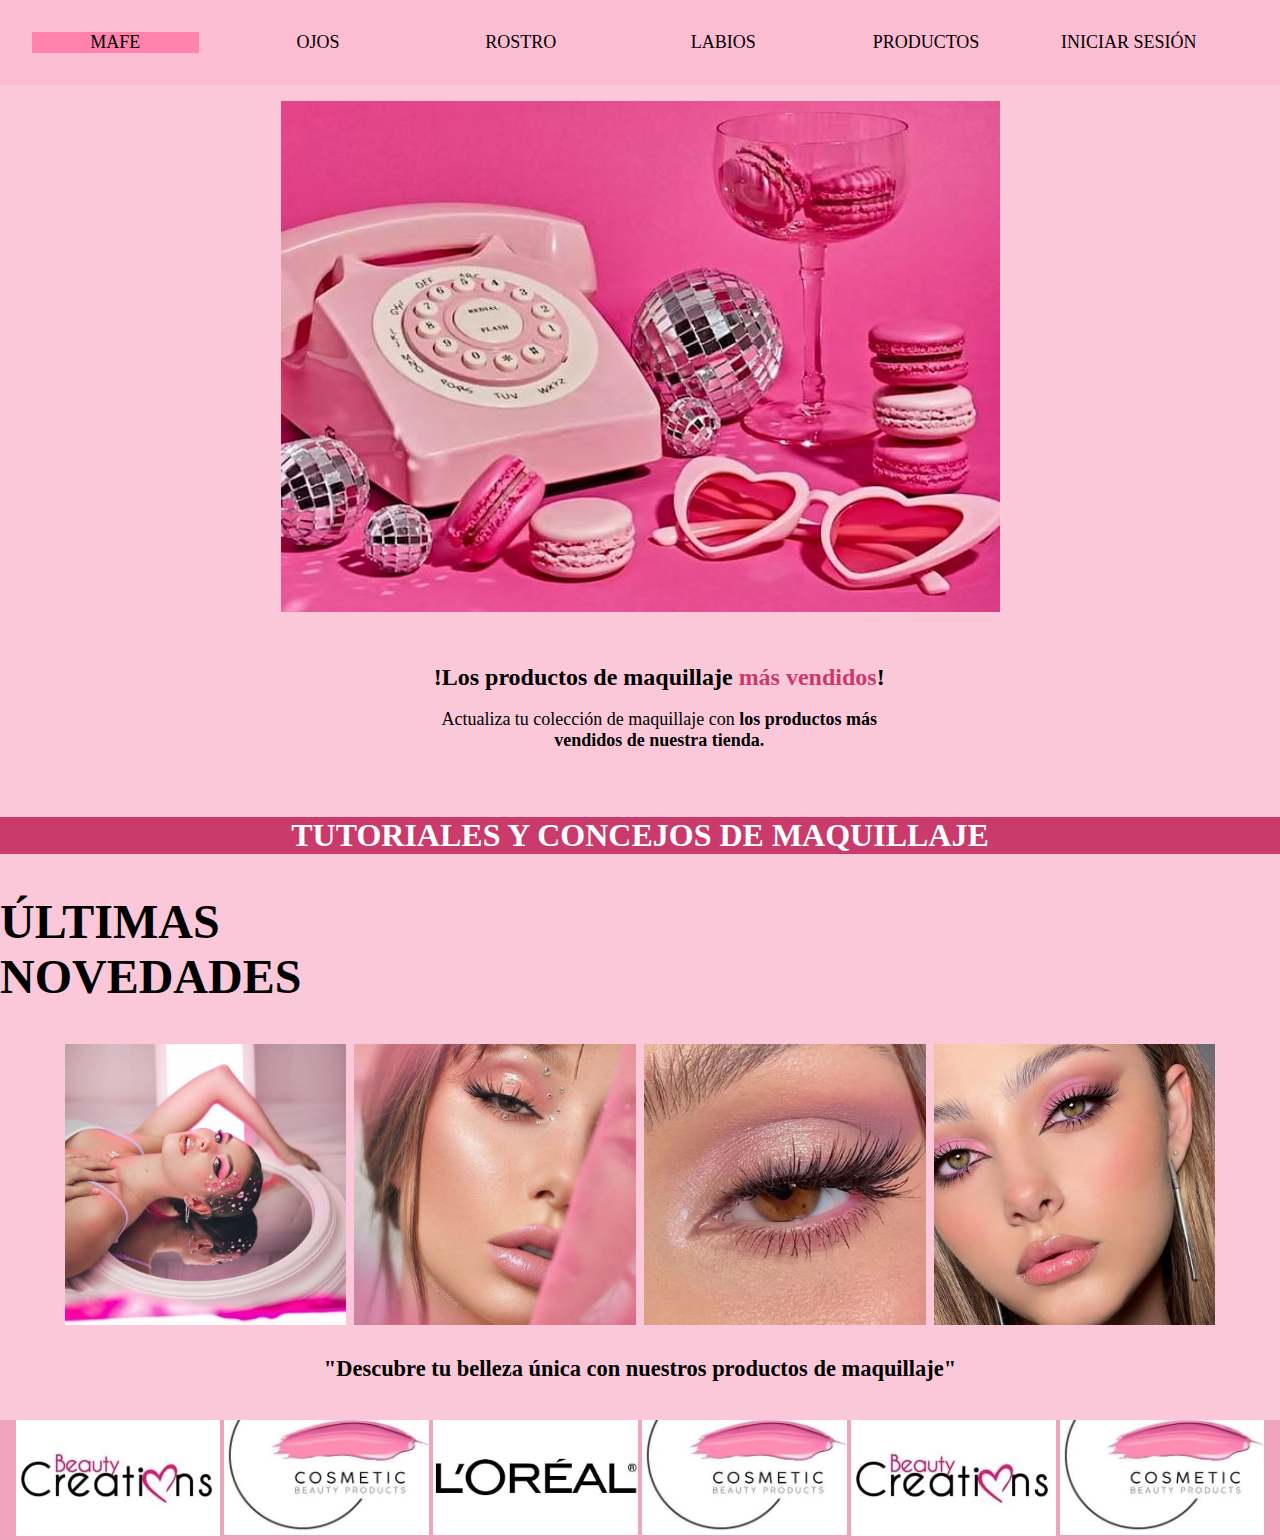
<file: index.html>
<!DOCTYPE html>
<html lang="es">
<head>
    <meta charset="UTF-8">
    <meta name="viewport" content="width=device-width, initial-scale=1.0">
    <title>Document</title>
    <link rel="stylesheet" href="css/estilos.css">
    <link rel="stylesheet" href="https://cdnjs.cloudflare.com/ajax/libs/font-awesome/6.5.2/css/all.min.css" integrity="sha512-SnH5WK+bZxgPHs44uWIX+LLJAJ9/2PkPKZ5QiAj6Ta86w+fsb2TkcmfRyVX3pBnMFcV7oQPJkl9QevSCWr3W6A==" crossorigin="anonymous" referrerpolicy="no-referrer" />
    <link rel="preconnect" href="https://fonts.googleapis.com">
    <link rel="preconnect" href="https://fonts.gstatic.com" crossorigin>
    <link href="https://fonts.googleapis.com/css2?family=Edu+VIC+WA+NT+Beginner:wght@400..700&display=swap" rel="stylesheet">
</head>
<body>
    <nav class="menu">
        <input type="checkbox" id="menu-toggle">
        <label for="menu-toggle" class="menu-icon">&#9776;</label>
        <ul class="menu-items">
            <li><a class="activado" href="index.html">MAFE</a></li>
            <li><a href="ojos.html">OJOS</a></li>
            <li><a href="rostro.html">ROSTRO</a></li>
            <li><a href="labios.html">LABIOS</a></li>
            <li><a href="productos.html">PRODUCTOS</a></li>
            <li><a href="iniciar_secion.html">INICIAR SESIÓN</a></li>

        </ul>
    </nav>
    <header>
        <img src="img/img5.jpg" alt="img1">
    </header>
    <section class="texto">
        <div>
            <h1>!Los productos de maquillaje <span class="texto_rosa">más vendidos</span>!</h1>
        </div>
        <div>
            <p>Actualiza tu colección de maquillaje con <strong>los productos más vendidos de nuestra tienda.</strong> </p>
        </div>
    </section>
    <section class="section1">
        <h1>TUTORIALES Y CONCEJOS DE MAQUILLAJE</h1>
    </section>
    <section class="section2">
        <h2>ÚLTIMAS NOVEDADES</h2>
        <div>
            <div class="img_novedades">
                <img src="img/img13.jpg" alt="">
            </div>
            <div class="img_novedades">
                <img src="img/img14.jpg" alt="">
            </div>
            <div class="img_novedades">
                <img src="img/img15.jpg" alt="">
            </div>
            <div class="img_novedades">
                <img src="img/img16.jpg" alt="">
            </div>
        </div>
    </section>
    <section class="section3">
        <div>
            <div>
                <h3>"Descubre tu belleza única con nuestros productos de maquillaje"</h3>
            </div>
            <div>
                <i class="fa-brands fa-instagram"></i>
                <i class="fa-brands fa-whatsapp"></i>
                <i class="fa-brands fa-facebook"></i>
            </div>
        </div>
    </section>
    <section class="section_logos">
        <div class="logos">
            <img class="img_logos" src="img/logo5.jpg" alt="">
        </div>
        <div class="logos">
            <img class="img_logos" src="img/logo4.jpg" alt="">
        </div>
        <div class="logos">
            <img class="img_logos" src="img/logo3.jpg" alt="">
        </div>
        <div class="logos">
            <img class="img_logos" src="img/logo4.jpg" alt="">
        </div>
        <div class="logos">
            <img class="img_logos" src="img/logo5.jpg" alt="">
        </div>
        <div class="logos">
            <img class="img_logos" src="img/logo4.jpg" alt="">
        </div>
    </section>
    
</body>
</html>
</file>
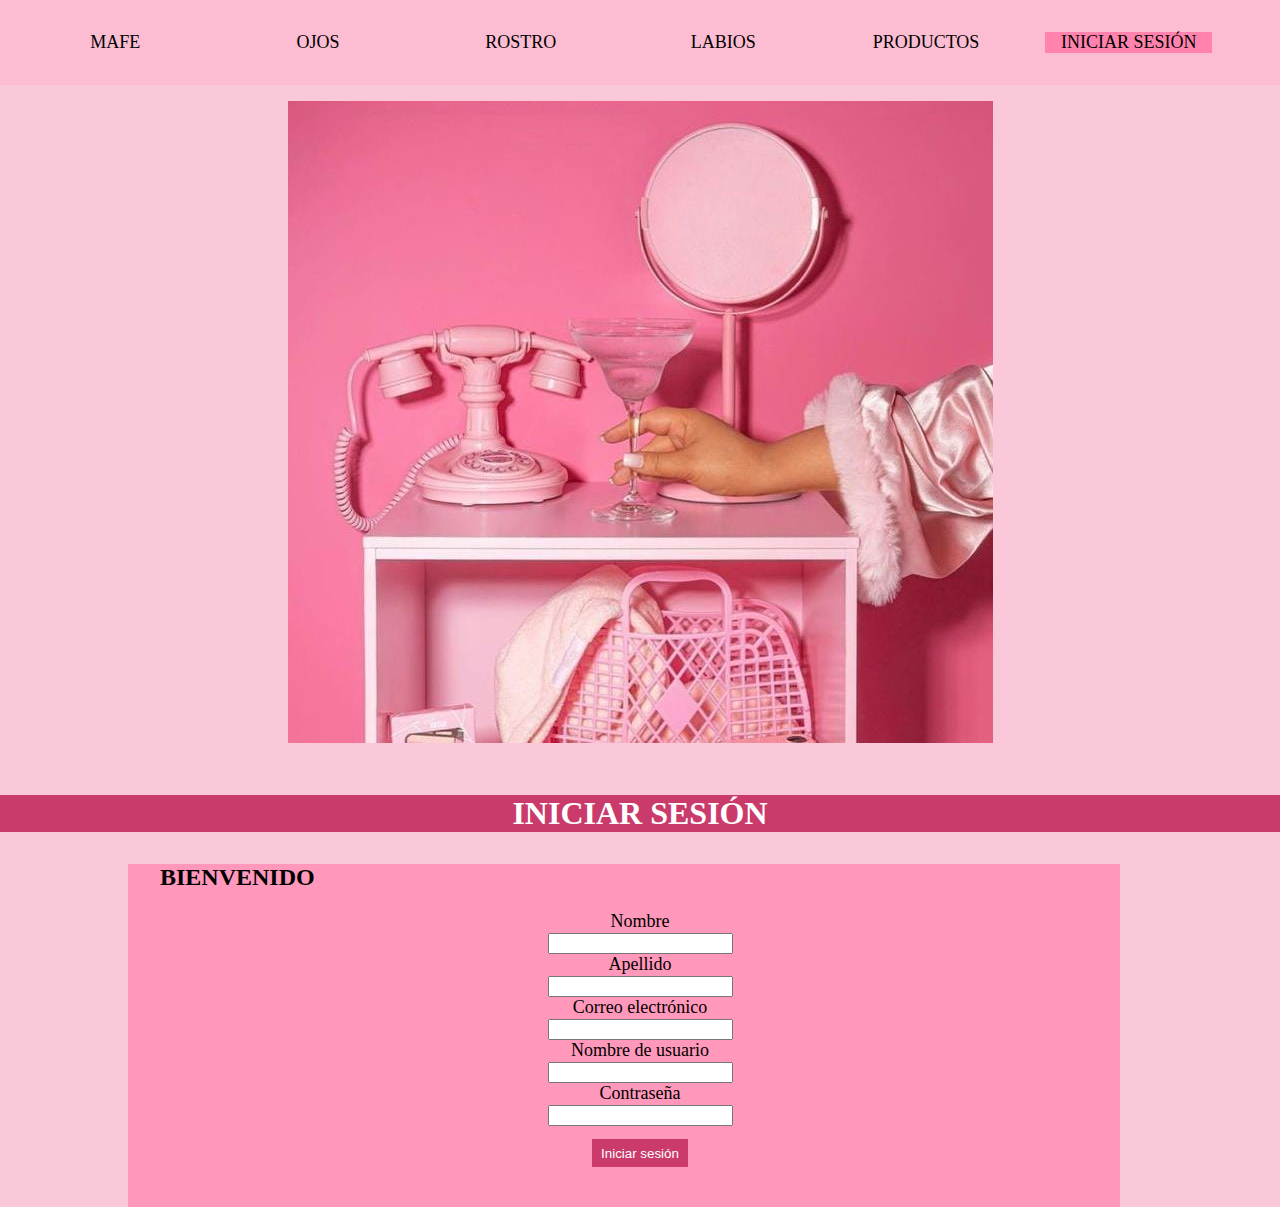
<file: iniciar_secion.html>
<!DOCTYPE html>
<html lang="es">
<head>
    <meta charset="UTF-8">
    <meta name="viewport" content="width=device-width, initial-scale=1.0">
    <title>Document</title>
    <link rel="stylesheet" href="css/estilos.css">
    <link rel="stylesheet" href="https://cdnjs.cloudflare.com/ajax/libs/font-awesome/6.5.2/css/all.min.css" integrity="sha512-SnH5WK+bZxgPHs44uWIX+LLJAJ9/2PkPKZ5QiAj6Ta86w+fsb2TkcmfRyVX3pBnMFcV7oQPJkl9QevSCWr3W6A==" crossorigin="anonymous" referrerpolicy="no-referrer" />
</head>
<body>
    <nav class="menu">
        <input type="checkbox" id="menu-toggle">
        <label for="menu-toggle" class="menu-icon">&#9776;</label>
        <ul class="menu-items">
            <li><a href="index.html">MAFE</a></li>
            <li><a href="ojos.html">OJOS</a></li>
            <li><a href="rostro.html">ROSTRO</a></li>
            <li><a href="labios.html">LABIOS</a></li>
            <li><a href="productos.html">PRODUCTOS</a></li>
            <li><a class="activado"  href="iniciar_secion.html">INICIAR SESIÓN</a></li>

        </ul>
    </nav>
    <header>
        <img src="img/img12.jpg" alt="">
    </header>
    <section class="section1">
        <h1>INICIAR SESIÓN</h1>
    </section>

    <section class="section5">
        <h2>BIENVENIDO</h2>
        <form class="formlario">
            <label class="datos" for="Nombre">Nombre</label>
            <input type="text" id="nombre">
            <label class="datos" for="apellido">Apellido</label>
            <input type="text" id="apellido">
            <label class="datos" for="email">Correo electrónico</label>
            <input type="email" id="email">
            <label class="datos" for="usuario">Nombre de usuario</label>
            <input type="text" id="usuario">
            <label class="datos" for="contraseña">Contraseña</label>
            <input type="text" id="contraseña">
            <br>
            <input class="boton" type="submit" value="Iniciar sesión">

        </form>
    </section>
    
</body>
</html>
</file>
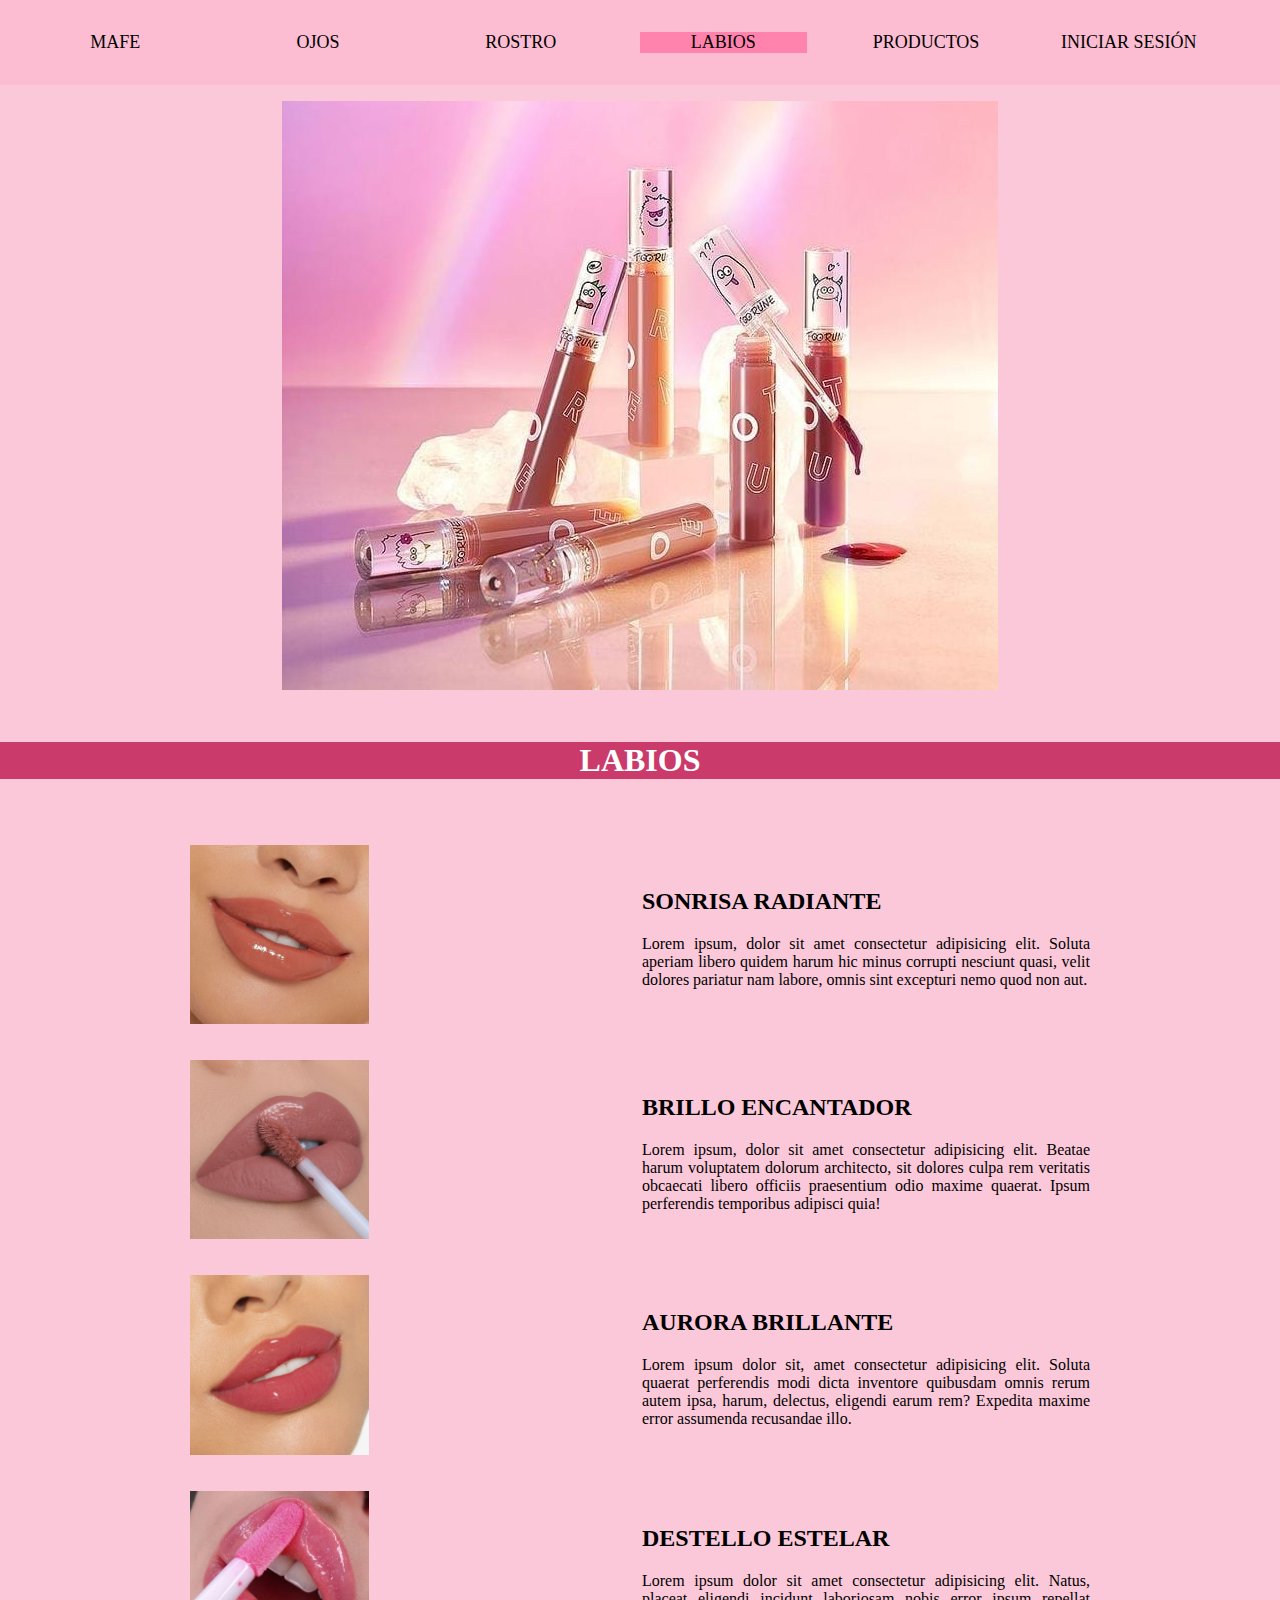
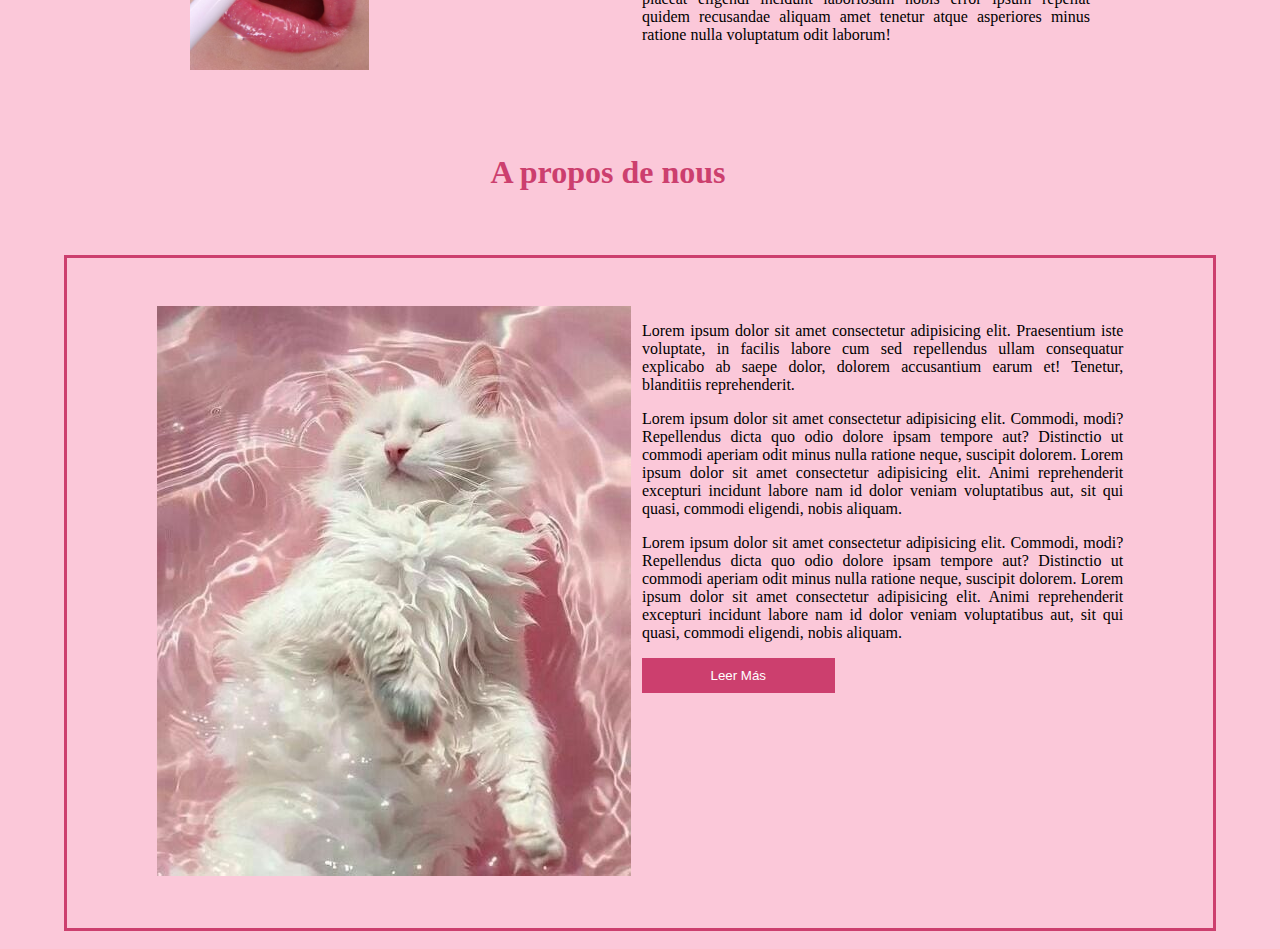
<file: labios.html>
<!DOCTYPE html>
<html lang="es">
<head>
    <meta charset="UTF-8">
    <meta name="viewport" content="width=device-width, initial-scale=1.0">
    <title>Document</title>
    <link rel="stylesheet" href="css/estilos.css">
    <link rel="stylesheet" href="https://cdnjs.cloudflare.com/ajax/libs/font-awesome/6.5.2/css/all.min.css" integrity="sha512-SnH5WK+bZxgPHs44uWIX+LLJAJ9/2PkPKZ5QiAj6Ta86w+fsb2TkcmfRyVX3pBnMFcV7oQPJkl9QevSCWr3W6A==" crossorigin="anonymous" referrerpolicy="no-referrer" />
</head>
<body>
    <nav class="menu">
        <input type="checkbox" id="menu-toggle">
        <label for="menu-toggle" class="menu-icon">&#9776;</label>
        <ul class="menu-items">
            <li><a href="index.html">MAFE</a></li>
            <li><a href="ojos.html">OJOS</a></li>
            <li><a href="rostro.html">ROSTRO</a></li>
            <li><a class="activado"  href="labios.html">LABIOS</a></li>
            <li><a href="productos.html">PRODUCTOS</a></li>
            <li><a href="iniciar_secion.html">INICIAR SESIÓN</a></li>

        </ul>
    </nav>
    <header>
        <img src="img/img10.jpg" alt="">
    </header>
    <section class="section1">
        <h1>LABIOS</h1>
    </section>

    <section2 class="section4">
        <div>
            <div class="img_col">
                <img class="img_section4" src="img/img25.jpg" alt="">
            </div>
            <div class="texto_col">
                <h2>SONRISA RADIANTE</h2>
                <p>Lorem ipsum, dolor sit amet consectetur adipisicing elit. Soluta aperiam libero quidem harum hic minus corrupti nesciunt quasi, velit dolores pariatur nam labore, omnis sint excepturi nemo quod non aut.</p>
            </div>
            <div class="img_col">
                <img class="img_section4" src="img/img26.jpg" alt="">
            </div>
            <div class="texto_col">
                <h2>BRILLO ENCANTADOR</h2>
                <p>Lorem ipsum, dolor sit amet consectetur adipisicing elit. Beatae harum voluptatem dolorum architecto, sit dolores culpa rem veritatis obcaecati libero officiis praesentium odio maxime quaerat. Ipsum perferendis temporibus adipisci quia!</p>
            </div>
            <div class="img_col">
                <img class="img_section4" src="img/img27.jpg" alt="">
            </div>
            <div class="texto_col">
                <h2>AURORA BRILLANTE</h2>
                <p>Lorem ipsum dolor sit, amet consectetur adipisicing elit. Soluta quaerat perferendis modi dicta inventore quibusdam omnis rerum autem ipsa, harum, delectus, eligendi earum rem? Expedita maxime error assumenda recusandae illo.</p>
            </div>
            <div class="img_col">
                <img class="img_section4" src="img/img28.jpg" alt="">
            </div>
            <div class="texto_col">
                <h2>DESTELLO ESTELAR</h2>
                <p>Lorem ipsum dolor sit amet consectetur adipisicing elit. Natus, placeat eligendi incidunt laboriosam nobis error ipsum repellat quidem recusandae aliquam amet tenetur atque asperiores minus ratione nulla voluptatum odit laborum!</p>
            </div>
        </div>
    </section>
    <section class="section6">
        <h1>A propos de nous</h1>
       <div class="border">
          <div class="parrafo_img">
            <img src="img/gatico2.jpg" alt="">
          </div>
          <div class="parrafo_img">
            <p>Lorem ipsum dolor sit amet consectetur adipisicing elit. Praesentium iste voluptate, in facilis labore cum sed repellendus ullam consequatur explicabo ab saepe dolor, dolorem accusantium earum et! Tenetur, blanditiis reprehenderit.</p>
            <p>Lorem ipsum dolor sit amet consectetur adipisicing elit. Commodi, modi? Repellendus dicta quo odio dolore ipsam tempore aut? Distinctio ut commodi aperiam odit minus nulla ratione neque, suscipit dolorem.  Lorem ipsum dolor sit amet consectetur adipisicing elit. Animi reprehenderit excepturi incidunt labore nam id dolor veniam voluptatibus aut, sit qui quasi, commodi eligendi, nobis aliquam.</p>
            <p>Lorem ipsum dolor sit amet consectetur adipisicing elit. Commodi, modi? Repellendus dicta quo odio dolore ipsam tempore aut? Distinctio ut commodi aperiam odit minus nulla ratione neque, suscipit dolorem.  Lorem ipsum dolor sit amet consectetur adipisicing elit. Animi reprehenderit excepturi incidunt labore nam id dolor veniam voluptatibus aut, sit qui quasi, commodi eligendi, nobis aliquam.</p>
            <button class="boton2">Leer Más</button>
          </div>
       </div>
    </section>
    
</body>
</html>
</file>
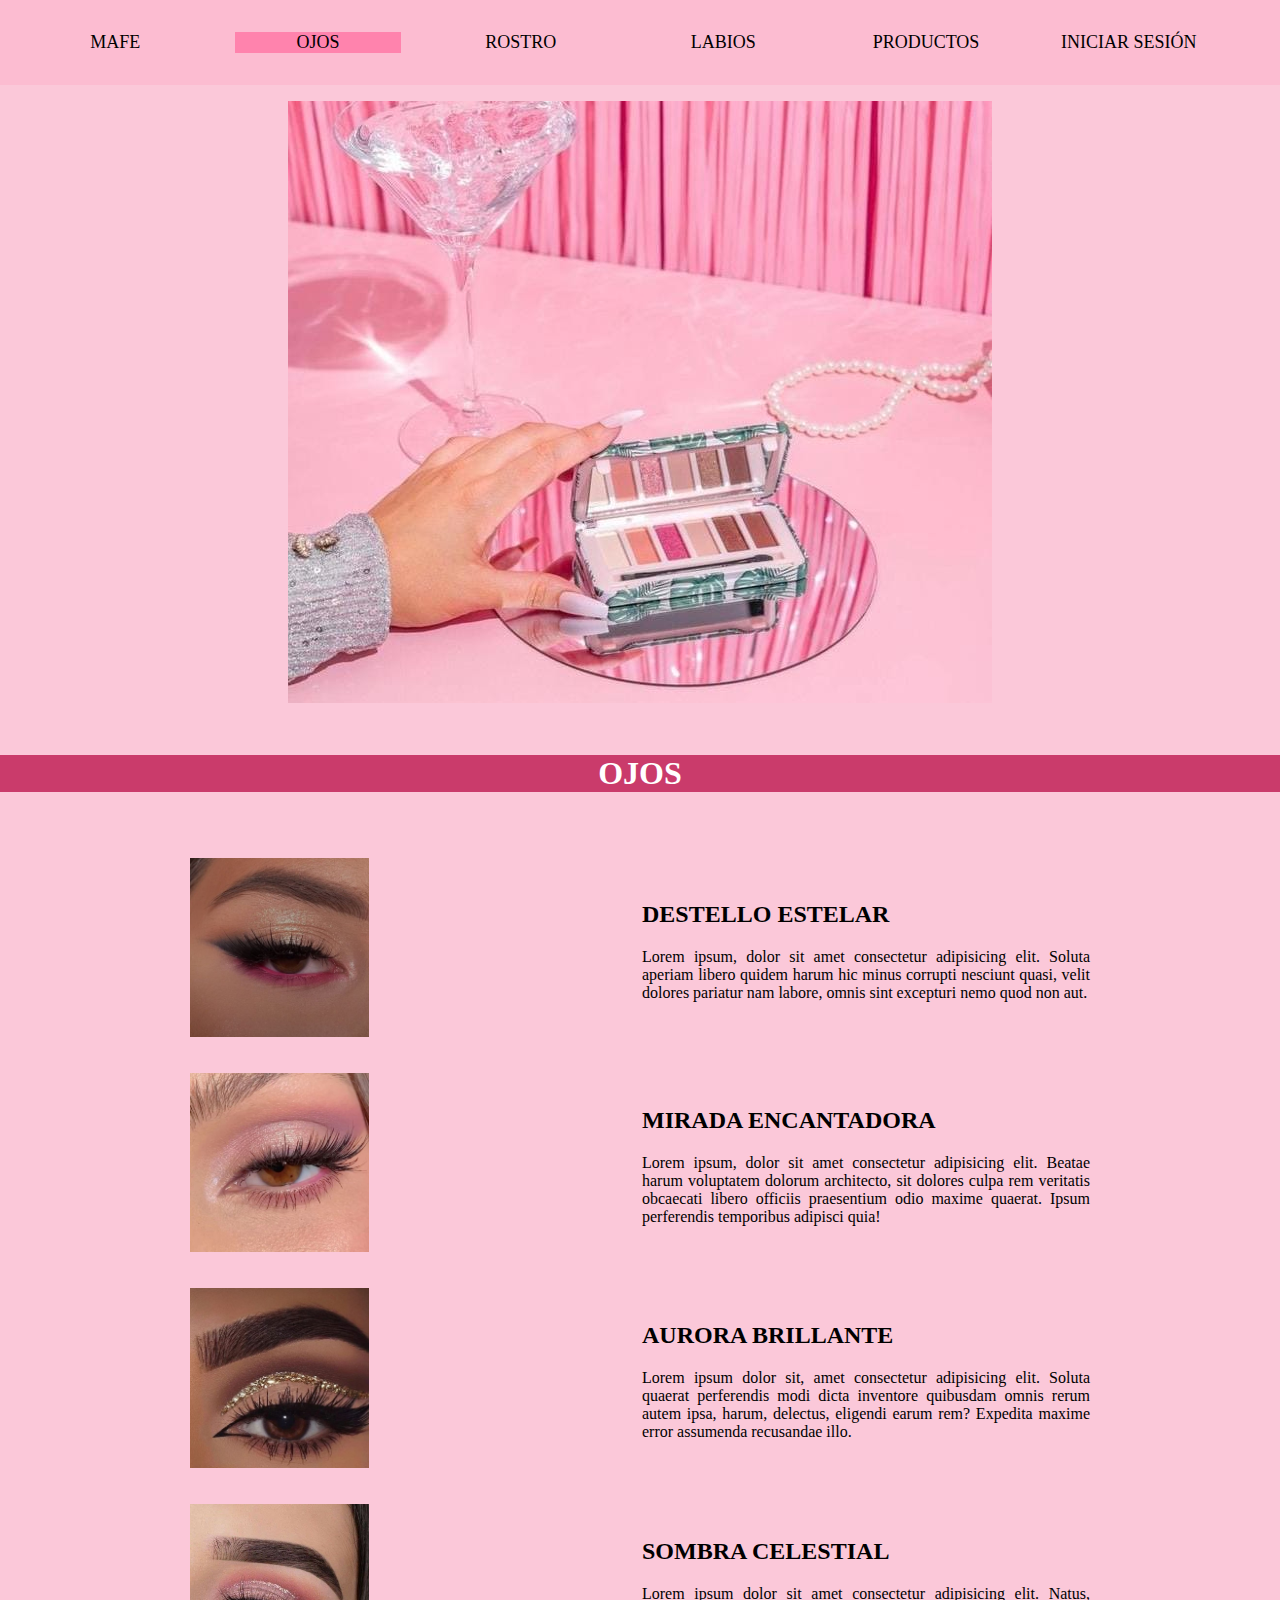
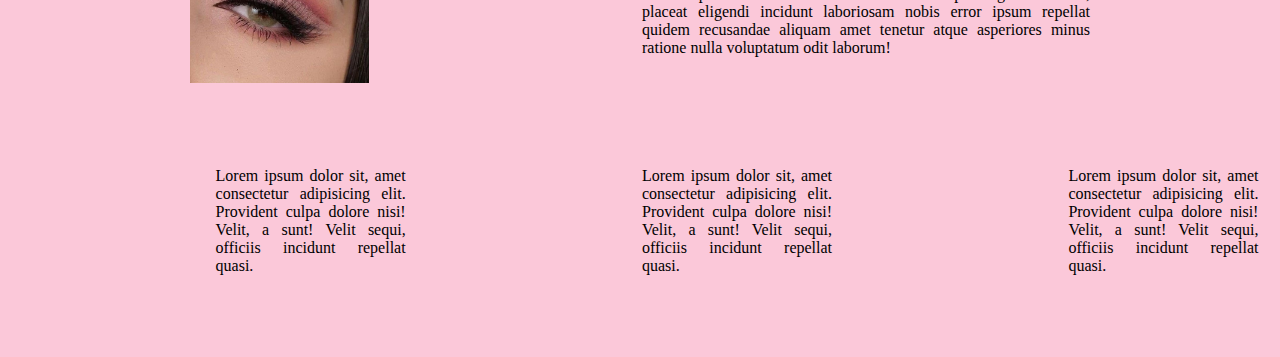
<file: ojos.html>
<!DOCTYPE html>
<html lang="es">
<head>
    <meta charset="UTF-8">
    <meta name="viewport" content="width=device-width, initial-scale=1.0">
    <title>Document</title>
    <link rel="stylesheet" href="css/estilos.css">
    <link rel="stylesheet" href="https://cdnjs.cloudflare.com/ajax/libs/font-awesome/6.5.2/css/all.min.css" integrity="sha512-SnH5WK+bZxgPHs44uWIX+LLJAJ9/2PkPKZ5QiAj6Ta86w+fsb2TkcmfRyVX3pBnMFcV7oQPJkl9QevSCWr3W6A==" crossorigin="anonymous" referrerpolicy="no-referrer" />
</head>
<body>
    <nav class="menu">
        <input type="checkbox" id="menu-toggle">
        <label for="menu-toggle" class="menu-icon">&#9776;</label>
        <ul class="menu-items">
            <li><a href="index.html">MAFE</a></li>
            <li><a class="activado"  href="ojos.html">OJOS</a></li>
            <li><a href="rostro.html">ROSTRO</a></li>
            <li><a href="labios.html">LABIOS</a></li>
            <li><a href="productos.html">PRODUCTOS</a></li>
            <li><a href="iniciar_secion.html">INICIAR SESIÓN</a></li>

        </ul>
    </nav>
    <header>
        <img src="img/img7.jpg" alt="">
    </header>
    <section class="section1">
        <h1>OJOS</h1>
    </section>

    <section2 class="section4">
        <div>
            <div class="img_col">
                <img class="img_section4" src="img/img17.jpg" alt="">
            </div>
            <div class="texto_col">
                <h2>DESTELLO ESTELAR</h2>
                <p>Lorem ipsum, dolor sit amet consectetur adipisicing elit. Soluta aperiam libero quidem harum hic minus corrupti nesciunt quasi, velit dolores pariatur nam labore, omnis sint excepturi nemo quod non aut.</p>
            </div>
            <div class="img_col">
                <img class="img_section4" src="img/img18.jpg" alt="">
            </div>
            <div class="texto_col">
                <h2>MIRADA ENCANTADORA</h2>
                <p>Lorem ipsum, dolor sit amet consectetur adipisicing elit. Beatae harum voluptatem dolorum architecto, sit dolores culpa rem veritatis obcaecati libero officiis praesentium odio maxime quaerat. Ipsum perferendis temporibus adipisci quia!</p>
            </div>
            <div class="img_col">
                <img class="img_section4" src="img/img19.jpg" alt="">
            </div>
            <div class="texto_col">
                <h2>AURORA BRILLANTE</h2>
                <p>Lorem ipsum dolor sit, amet consectetur adipisicing elit. Soluta quaerat perferendis modi dicta inventore quibusdam omnis rerum autem ipsa, harum, delectus, eligendi earum rem? Expedita maxime error assumenda recusandae illo.</p>
            </div>
            <div class="img_col">
                <img class="img_section4" src="img/img20.jpg" alt="">
            </div>
            <div class="texto_col">
                <h2>SOMBRA CELESTIAL</h2>
                <p>Lorem ipsum dolor sit amet consectetur adipisicing elit. Natus, placeat eligendi incidunt laboriosam nobis error ipsum repellat quidem recusandae aliquam amet tenetur atque asperiores minus ratione nulla voluptatum odit laborum!</p>
            </div>
        </div>
    </section>
    <section class="section7">
        <div class="section_row">
            <div class="logo_img">
                <i class="fa-regular fa-heart"></i>
            </div>
            <div class="logo_img">
                <p>Lorem ipsum dolor sit, amet consectetur adipisicing elit. Provident culpa dolore nisi! Velit, a sunt! Velit sequi, officiis incidunt repellat quasi.</p>
            </div>
        </div>
        <div class="section_row">
            <div class="logo_img">
                <i class="fa-regular fa-heart"></i>
            </div>
            <div class="logo_img">
                <p>Lorem ipsum dolor sit, amet consectetur adipisicing elit. Provident culpa dolore nisi! Velit, a sunt! Velit sequi, officiis incidunt repellat quasi.</p>
            </div>
        </div>
        <div class="section_row">
            <div class="logo_img" >
                <i class="fa-regular fa-heart"></i>
            </div>
            <div class="logo_img">
                <p>Lorem ipsum dolor sit, amet consectetur adipisicing elit. Provident culpa dolore nisi! Velit, a sunt! Velit sequi, officiis incidunt repellat quasi.</p>
            </div>
        </div>
    </section>
    
</body>
</html>
</file>
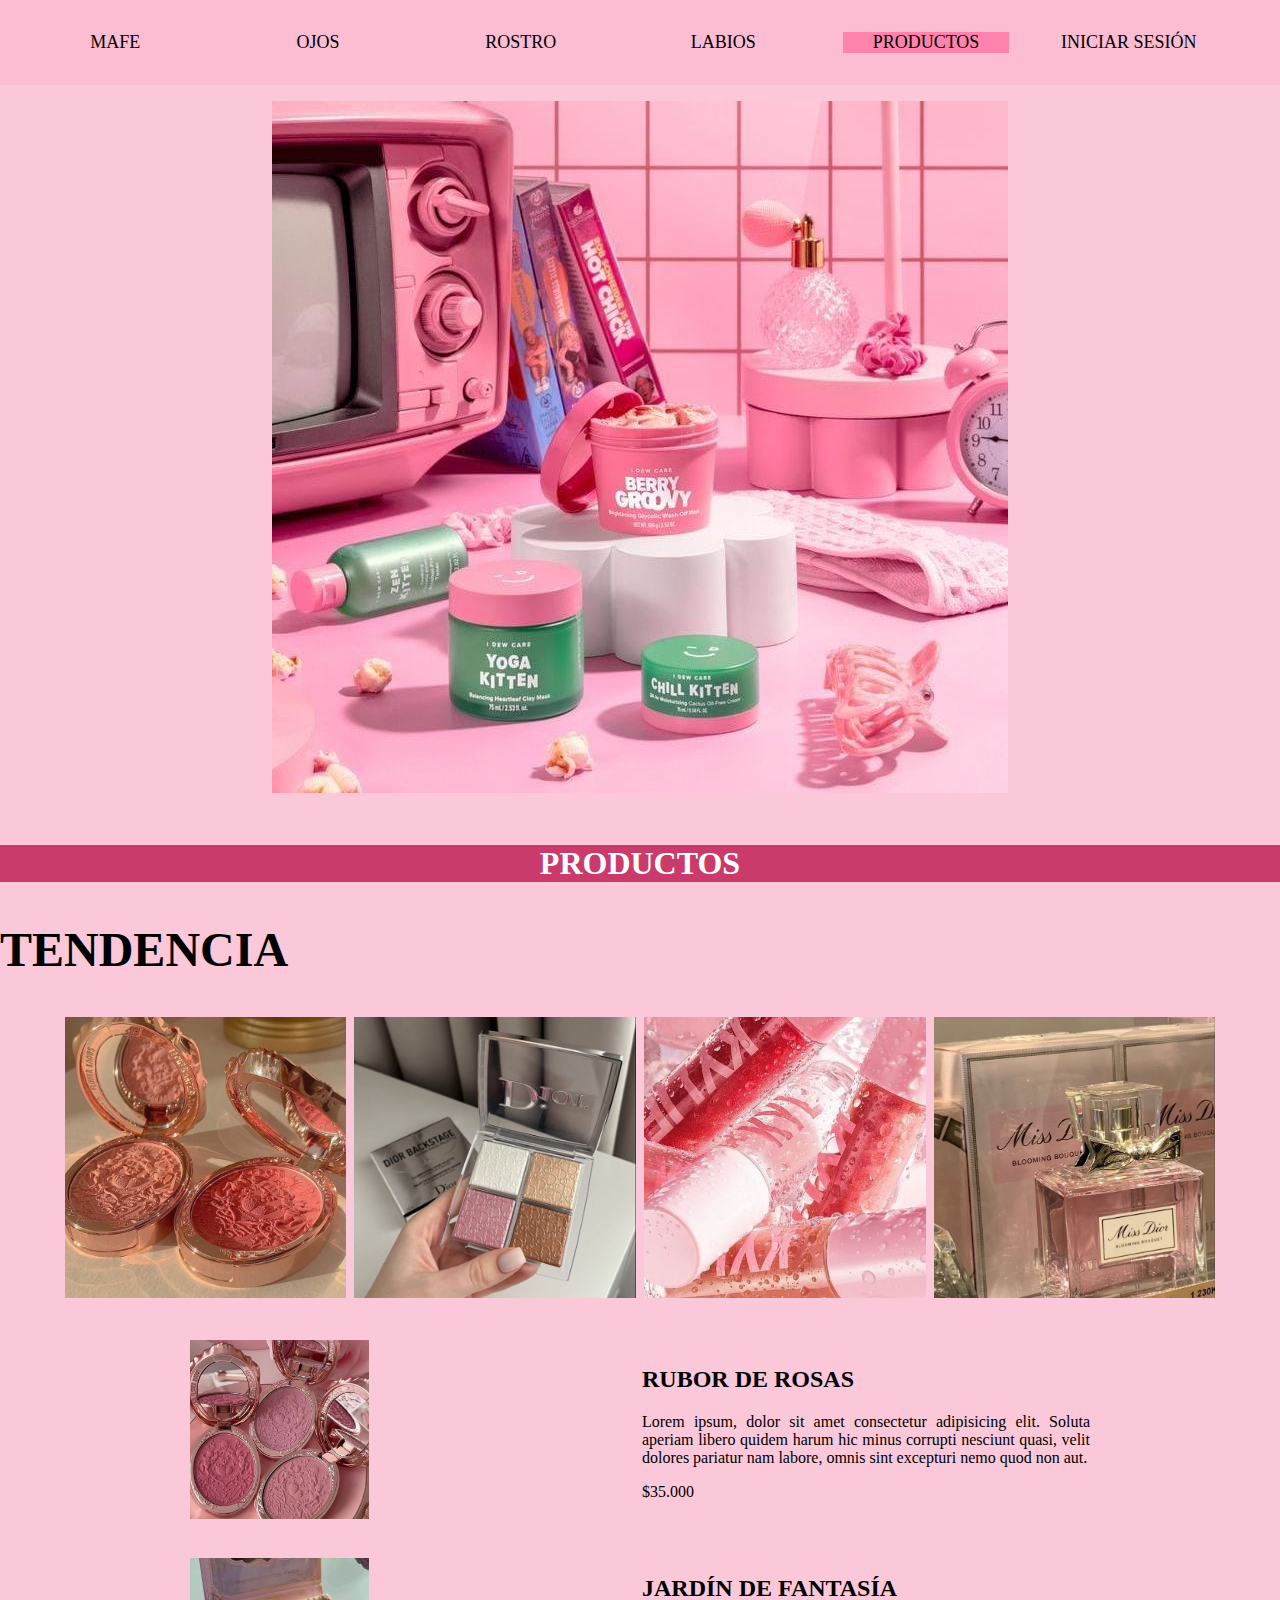
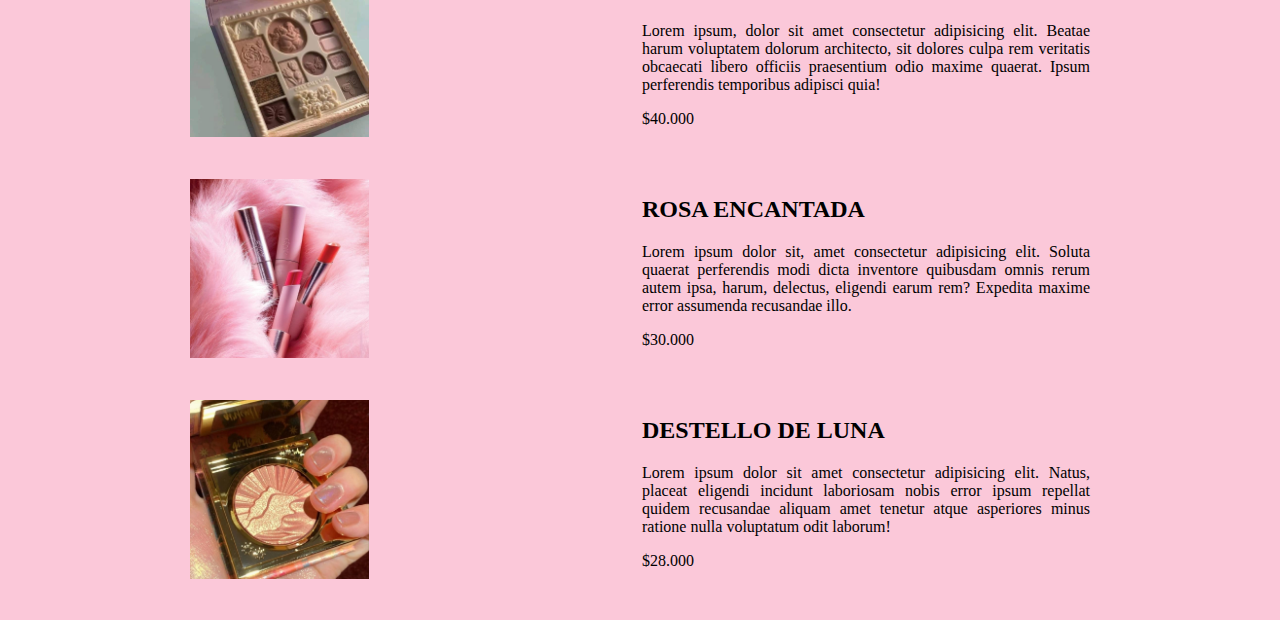
<file: productos.html>
<!DOCTYPE html>
<html lang="es">
<head>
    <meta charset="UTF-8">
    <meta name="viewport" content="width=device-width, initial-scale=1.0">
    <title>Document</title>
    <link rel="stylesheet" href="css/estilos.css">
    <link rel="stylesheet" href="https://cdnjs.cloudflare.com/ajax/libs/font-awesome/6.5.2/css/all.min.css" integrity="sha512-SnH5WK+bZxgPHs44uWIX+LLJAJ9/2PkPKZ5QiAj6Ta86w+fsb2TkcmfRyVX3pBnMFcV7oQPJkl9QevSCWr3W6A==" crossorigin="anonymous" referrerpolicy="no-referrer" />
</head>
<body>
    <nav class="menu">
        <input type="checkbox" id="menu-toggle">
        <label for="menu-toggle" class="menu-icon">&#9776;</label>
        <ul class="menu-items">
            <li><a href="index.html">MAFE</a></li>
            <li><a href="ojos.html">OJOS</a></li>
            <li><a href="rostro.html">ROSTRO</a></li>
            <li><a href="labios.html">LABIOS</a></li>
            <li><a class="activado" href="productos.html">PRODUCTOS</a></li>
            <li><a href="iniciar_secion.html">INICIAR SESIÓN</a></li>

        </ul>
    </nav>
    <header>
        <img src="img/img11.jpg" alt="">
    </header>
    <section class="section1">
        <h1>PRODUCTOS</h1>
    </section>

    <section class="section2">
        <h2>TENDENCIA</h2>
        <div>
            <div class="img_novedades">
                <img src="img/img29.jpg" alt="">
            </div>
            <div class="img_novedades">
                <img src="img/img30.jpg" alt="">
            </div>
            <div class="img_novedades">
                <img src="img/img31.jpg" alt="">
            </div>
            <div class="img_novedades">
                <img src="img/img32.jpg" alt="">
            </div>
        </div>
    </section>

    <section2 class="section4">
        <div>
            <div class="img_col">
                <img class="img_section4" src="img/img33.jpg" alt="">
            </div>
            <div class="texto_col">
                <h2>RUBOR DE ROSAS</h2>
                <p>Lorem ipsum, dolor sit amet consectetur adipisicing elit. Soluta aperiam libero quidem harum hic minus corrupti nesciunt quasi, velit dolores pariatur nam labore, omnis sint excepturi nemo quod non aut.</p>
                <p>$35.000</p>
            </div>
            <div class="img_col">
                <img class="img_section4" src="img/img34.jpg" alt="">
            </div>
            <div class="texto_col">
                <h2>JARDÍN DE FANTASÍA</h2>
                <p>Lorem ipsum, dolor sit amet consectetur adipisicing elit. Beatae harum voluptatem dolorum architecto, sit dolores culpa rem veritatis obcaecati libero officiis praesentium odio maxime quaerat. Ipsum perferendis temporibus adipisci quia!</p>
                <p>$40.000</p>
            </div>
            <div class="img_col">
                <img class="img_section4" src="img/img35.jpg" alt="">
            </div>
            <div class="texto_col">
                <h2>ROSA ENCANTADA</h2>
                <p>Lorem ipsum dolor sit, amet consectetur adipisicing elit. Soluta quaerat perferendis modi dicta inventore quibusdam omnis rerum autem ipsa, harum, delectus, eligendi earum rem? Expedita maxime error assumenda recusandae illo.</p>
                <p>$30.000</p>
            </div>
            <div class="img_col">
                <img class="img_section4" src="img/img36.jpg" alt="">
            </div>
            <div class="texto_col">
                <h2>DESTELLO DE LUNA</h2>
                <p>Lorem ipsum dolor sit amet consectetur adipisicing elit. Natus, placeat eligendi incidunt laboriosam nobis error ipsum repellat quidem recusandae aliquam amet tenetur atque asperiores minus ratione nulla voluptatum odit laborum!</p>
                <p>$28.000</p>
            </div>
        </div>
    </section>
    
</body>
</html>
</file>
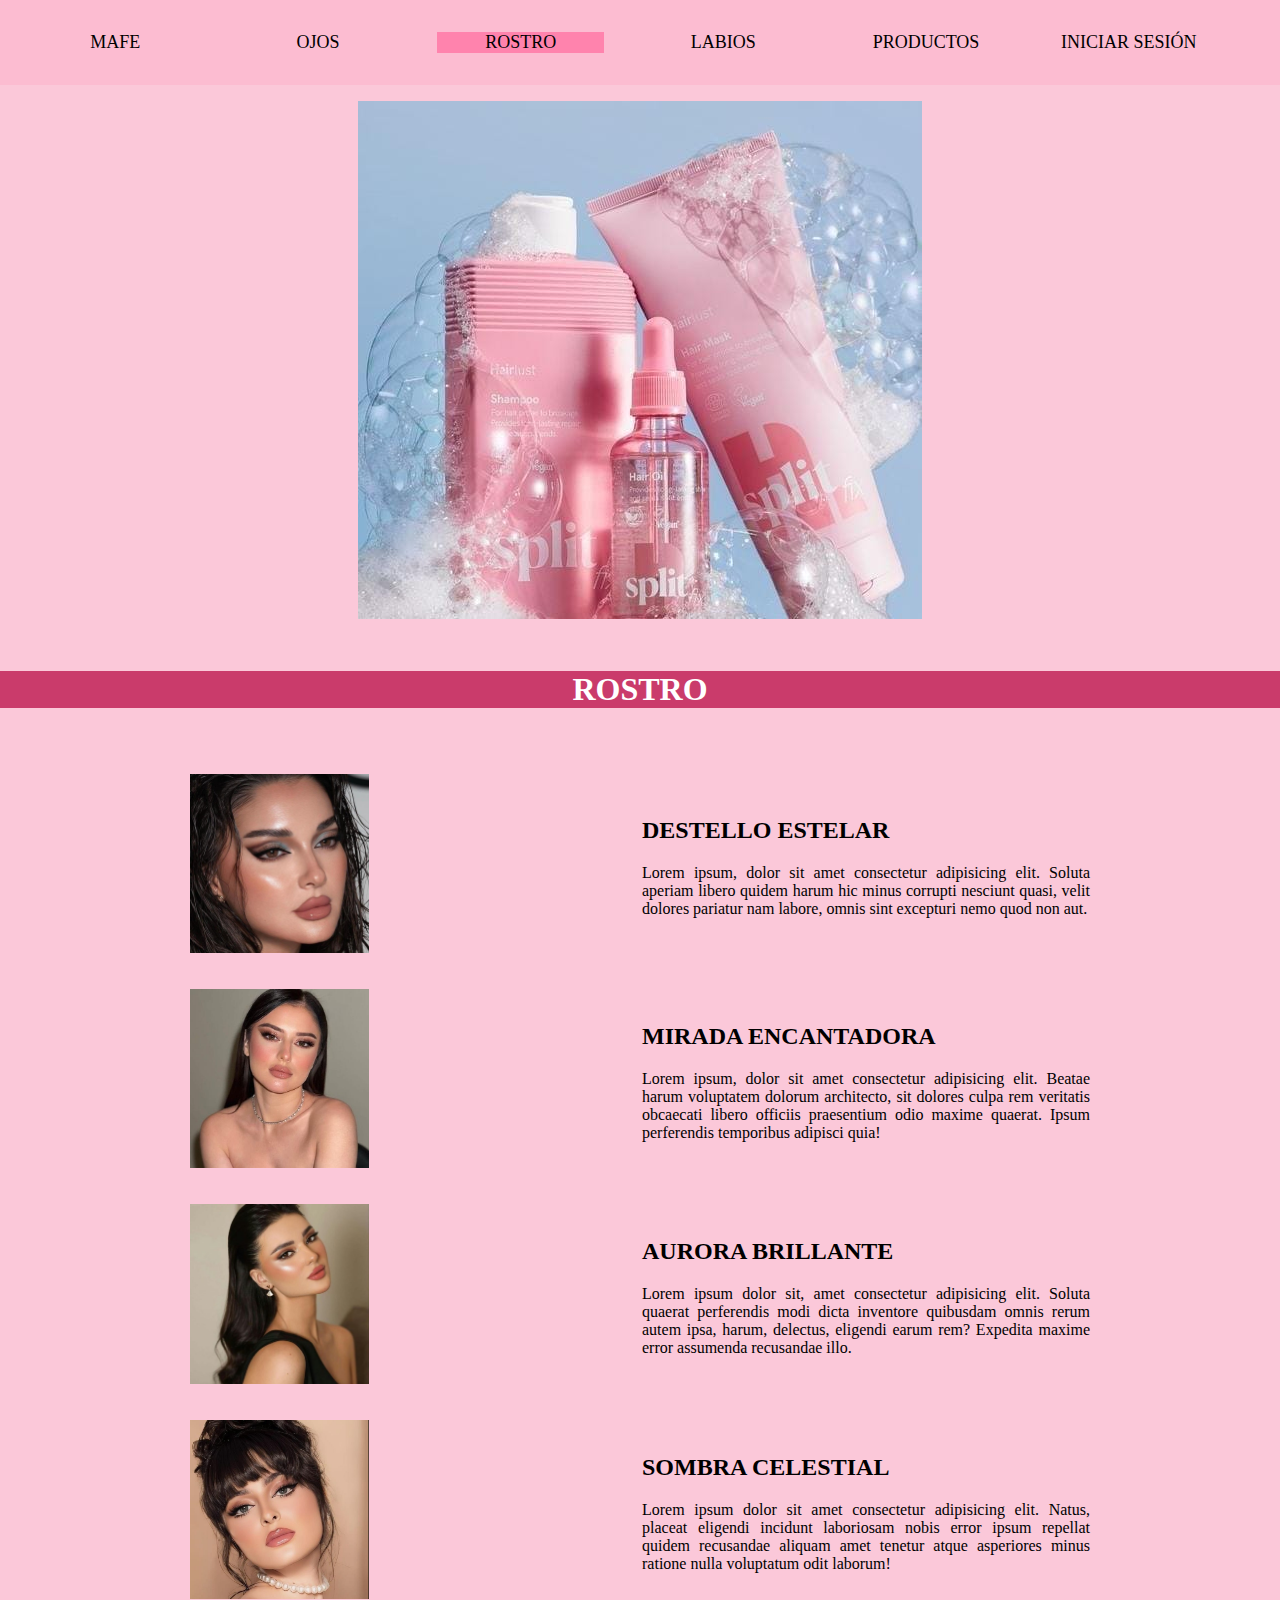
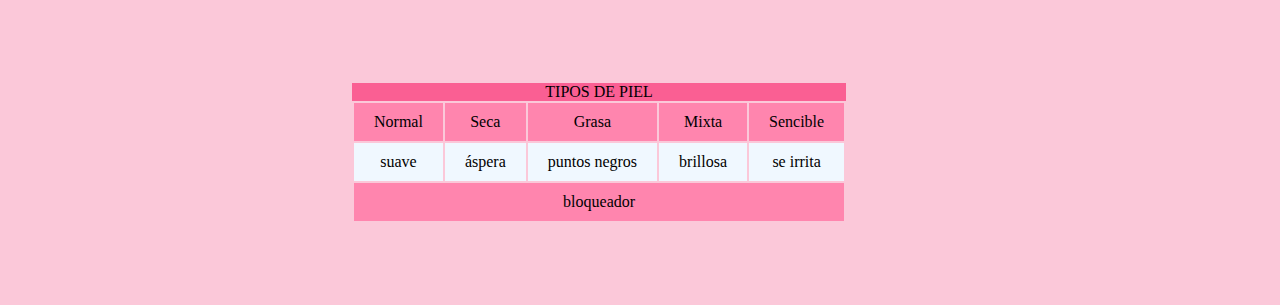
<file: rostro.html>
<!DOCTYPE html>
<html lang="es">
<head>
    <meta charset="UTF-8">
    <meta name="viewport" content="width=device-width, initial-scale=1.0">
    <title>Document</title>
    <link rel="stylesheet" href="css/estilos.css">
    <link rel="stylesheet" href="https://cdnjs.cloudflare.com/ajax/libs/font-awesome/6.5.2/css/all.min.css" integrity="sha512-SnH5WK+bZxgPHs44uWIX+LLJAJ9/2PkPKZ5QiAj6Ta86w+fsb2TkcmfRyVX3pBnMFcV7oQPJkl9QevSCWr3W6A==" crossorigin="anonymous" referrerpolicy="no-referrer" />
</head>
<body>
    <nav class="menu">
        <input type="checkbox" id="menu-toggle">
        <label for="menu-toggle" class="menu-icon">&#9776;</label>
        <ul class="menu-items">
            <li><a href="index.html">MAFE</a></li>
            <li><a href="ojos.html">OJOS</a></li>
            <li><a class="activado" href="rostro.html">ROSTRO</a></li>
            <li><a href="labios.html">LABIOS</a></li>
            <li><a href="productos.html">PRODUCTOS</a></li>
            <li><a href="iniciar_secion.html">INICIAR SESIÓN</a></li>

        </ul>
    </nav>
    <header>
        <img src="img/img8.jpg" alt="">
    </header>
    <section class="section1">
        <h1>ROSTRO</h1>
    </section>
    <section2 class="section4">
        <div>
            <div class="img_col">
                <img class="img_section4" src="img/img21.jpg" alt="">
            </div>
            <div class="texto_col">
                <h2>DESTELLO ESTELAR</h2>
                <p>Lorem ipsum, dolor sit amet consectetur adipisicing elit. Soluta aperiam libero quidem harum hic minus corrupti nesciunt quasi, velit dolores pariatur nam labore, omnis sint excepturi nemo quod non aut.</p>
            </div>
            <div class="img_col">
                <img class="img_section4" src="img/img22.jpg" alt="">
            </div>
            <div class="texto_col">
                <h2>MIRADA ENCANTADORA</h2>
                <p>Lorem ipsum, dolor sit amet consectetur adipisicing elit. Beatae harum voluptatem dolorum architecto, sit dolores culpa rem veritatis obcaecati libero officiis praesentium odio maxime quaerat. Ipsum perferendis temporibus adipisci quia!</p>
            </div>
            <div class="img_col">
                <img class="img_section4" src="img/img23.jpg" alt="">
            </div>
            <div class="texto_col">
                <h2>AURORA BRILLANTE</h2>
                <p>Lorem ipsum dolor sit, amet consectetur adipisicing elit. Soluta quaerat perferendis modi dicta inventore quibusdam omnis rerum autem ipsa, harum, delectus, eligendi earum rem? Expedita maxime error assumenda recusandae illo.</p>
            </div>
            <div class="img_col">
                <img class="img_section4" src="img/img24.jpg" alt="">
            </div>
            <div class="texto_col">
                <h2>SOMBRA CELESTIAL</h2>
                <p>Lorem ipsum dolor sit amet consectetur adipisicing elit. Natus, placeat eligendi incidunt laboriosam nobis error ipsum repellat quidem recusandae aliquam amet tenetur atque asperiores minus ratione nulla voluptatum odit laborum!</p>
            </div>
        </div>
    </section>
    <section class="section_tabla">
        <table class="tabla">
            <caption>TIPOS DE PIEL</caption>
            <thead>
                <tr>
                    <td>Normal</td>
                    <td>Seca</td>
                    <td>Grasa</td>
                    <td>Mixta</td>
                    <td>Sencible</td>
                </tr>
            </thead>
            <tbody>
                <tr>
                    <td>suave</td>
                    <td>áspera</td>
                    <td>puntos negros</td>
                    <td>brillosa</td>
                    <td>se irrita</td>
                </tr>
            </tbody>
            <tfoot>
                <tr>
                    <td colspan="5">bloqueador</td>
                </tr>
            </tfoot>
        </table>
    </section>
    
</body>
</html>
</file>
<file: css/estilos.css>
body{
    margin: 0%;
    font-family: cursive;
    background-color: rgb(251, 200, 217);
}
.menu a{
    text-align: center;
    text-decoration: none;
    display: block;
    color: black;
}
.menu a:hover{
    background-color: rgb(255, 168, 197);
}
.menu-icon{
    display: none;
    font-size: 2em;
    padding: 1rem 1rem;
    cursor: pointer;
}
.menu-items{
    list-style-type: none;
    margin: 2em;
    padding: 0;
    display: flex;
    flex-direction: row;
}
.menu-items li{
    flex: 1%;
    font-size: large;
    font-family: cursive;
    margin-right: 2em;
}
#menu-toggle{
    display: none;
}
.activado{
    background-color: rgb(255, 131, 173);
}
.menu{
    background-color: rgb(252, 188, 209) ;
    overflow: hidden;
}
header{
    text-align: center;
    padding: 1em;
}
.texto{
    width: 38%;
    margin: 0em 25em;
    text-align: center;
    padding: 1em;
}
.texto h1{
    font-size: x-large;
}
.texto p{
    font-size: large;
}
.texto_rosa{
    color:  rgb(202, 59, 107) ;
}
.section1 h1{
    margin: 1em 0em;
    color: white;
    background-color: rgb(202, 59, 107);
    text-align: center;
    font-family: cursive;
}
.section2 h2{
    width: 30%;
    text-align: justify;
}
.section2{
    font-size: xx-large;
    width: 100%;
    text-align: center;
}
.img_novedades{
    display: inline-block;
    width: 22%;
}
img{
    max-width: 100%;
}
.section3{
    text-align: center;
    font-size: larger;
    margin: 1em 0em 2em 0em;
}
.section_logos{
    width: 100%;
    background-color:  rgb(240, 165, 190);
    text-align: center;
}
.logos{
    display: inline-block;
    vertical-align: top;
    width: 16%;

}
.img_logos{
    max-width: 100%;
}
.section4{
    width: 80%;
    text-align: center;
    margin: 0em 3em 0em 3em;
}
.img_section4{
    width: 40%;
    text-align: center;
}
.img_col, .texto_col{
    display: inline-block;
    width: 35%;
    text-align: justify;
    margin: 1em 0em;
    vertical-align: middle;
}
.section_tabla{
    width: 100%;
    text-align: center;
    margin: 4em 22em;
}
.tabla{
    border: 2;
}
caption{
    background-color: rgb(250, 95, 147) ;
}
thead{
    background-color: rgb(255, 133, 174) ;
}
td{
    padding: 10px 20px;
}
tbody{
    background-color: aliceblue;
}
tfoot{
    background-color: rgb(255, 133, 174);
}
tr:hover{
    background-color: rgb(219, 77, 124);
}
tbody tr{
    cursor: pointer;
}
.section5{
    width: 75%;
    background-color: rgb(255, 152, 186);
    margin: 0em 8em;
    padding-left: 2em;
}
.formlario{
    text-align: center;
    font-size: large;
}
.datos{
    display: block;
}
.boton{
    background-color: rgb(202, 59, 107);
    color: white;
    border: white;
    width: 10%;
    height: 28px;
    margin: 1em 0em 3em 0em;
}
.section6{
    width: 95%;
}
.section6 h1{
    color: rgb(204, 63, 110) ;
    margin: 2em;
    font-size: xx-large;
}
.border{
    border: 3px  rgb(204, 63, 110) solid;
    margin: 0em 0em 0em 4em;
}
.parrafo_img{
    display: inline-block;
    width: 42%;
    vertical-align: top;
    text-align: justify;
    margin: 3em 0em;
}
.boton2{
    width: 40%;
    height: 35px;
    color: white;
    background-color: rgb(204, 63, 110) ;
    border: white;
}
.section7{
    width: 100%;
    margin: 3em 0em;
}
.section_row{
    width: 33%;
    display: inline-block
}
.logo_img{
    width: 45%;
    display: inline-block;
    text-align: center;
    vertical-align: middle;
}
.logo_img p{
    text-align: justify;
}


@media screen and (max-width:600px) {
    .menu-items{
        flex-direction: column;
        display: none;
    }
    .menu-icon{
        display: block;
    }
    #menu-toggle:checked + .menu-icon + .menu-items{
        display: flex;
    }
    .texto{
        width: 90%;
        margin: 2em 0em 2em 0em;
        text-align: center;
    }
    .img_novedades{
        width: 90%;
    }
    .img_col, .texto_col{
        width: 100%;
        text-align: center;
    }
    .section5{
        width: 100%;
        margin: 0%;
    }
    .boton{
        width: 20%;
    }
    .section_logos{
        width: 100%;
    }
    .logos{
        width: 30%;
    }
    .section_tabla{
        width: 100%;
        margin: 0%;
        padding: 0%;
    }
    .tabla{
        width: 85%;
    }
    .section6{
        width: 90%;
    }
    .parrafo_img{
        width: 90%;
    }
    .section_row{
        width: 100%;
    }
}

@media screen and (min-width:600px) and (max-width:999px) {
    .menu-items{
        flex-direction: column;
        display: none;
    }
    .menu-icon{
        display: block;
    }
    #menu-toggle:checked + .menu-icon + .menu-items{
        display: flex;
    }
    .texto{
        width: 100%;
        margin: 0em 1em 1em -2em;
    }
    .img_novedades{
        width: 45%;
    }
    .section4{
        width: 100%;
    }
    .img_col, .texto_col{
        width: 45%;
    }
    .section5{
        width: 100%;
        margin: 0%;
    }
    .boton{
        width: 20%;
    }
    .section_tabla{
        width: 100%;
        margin: 3em 0em 3em 4em;
    }
    .parrafo_img{
        width: 90%;
    }
}
</file>
